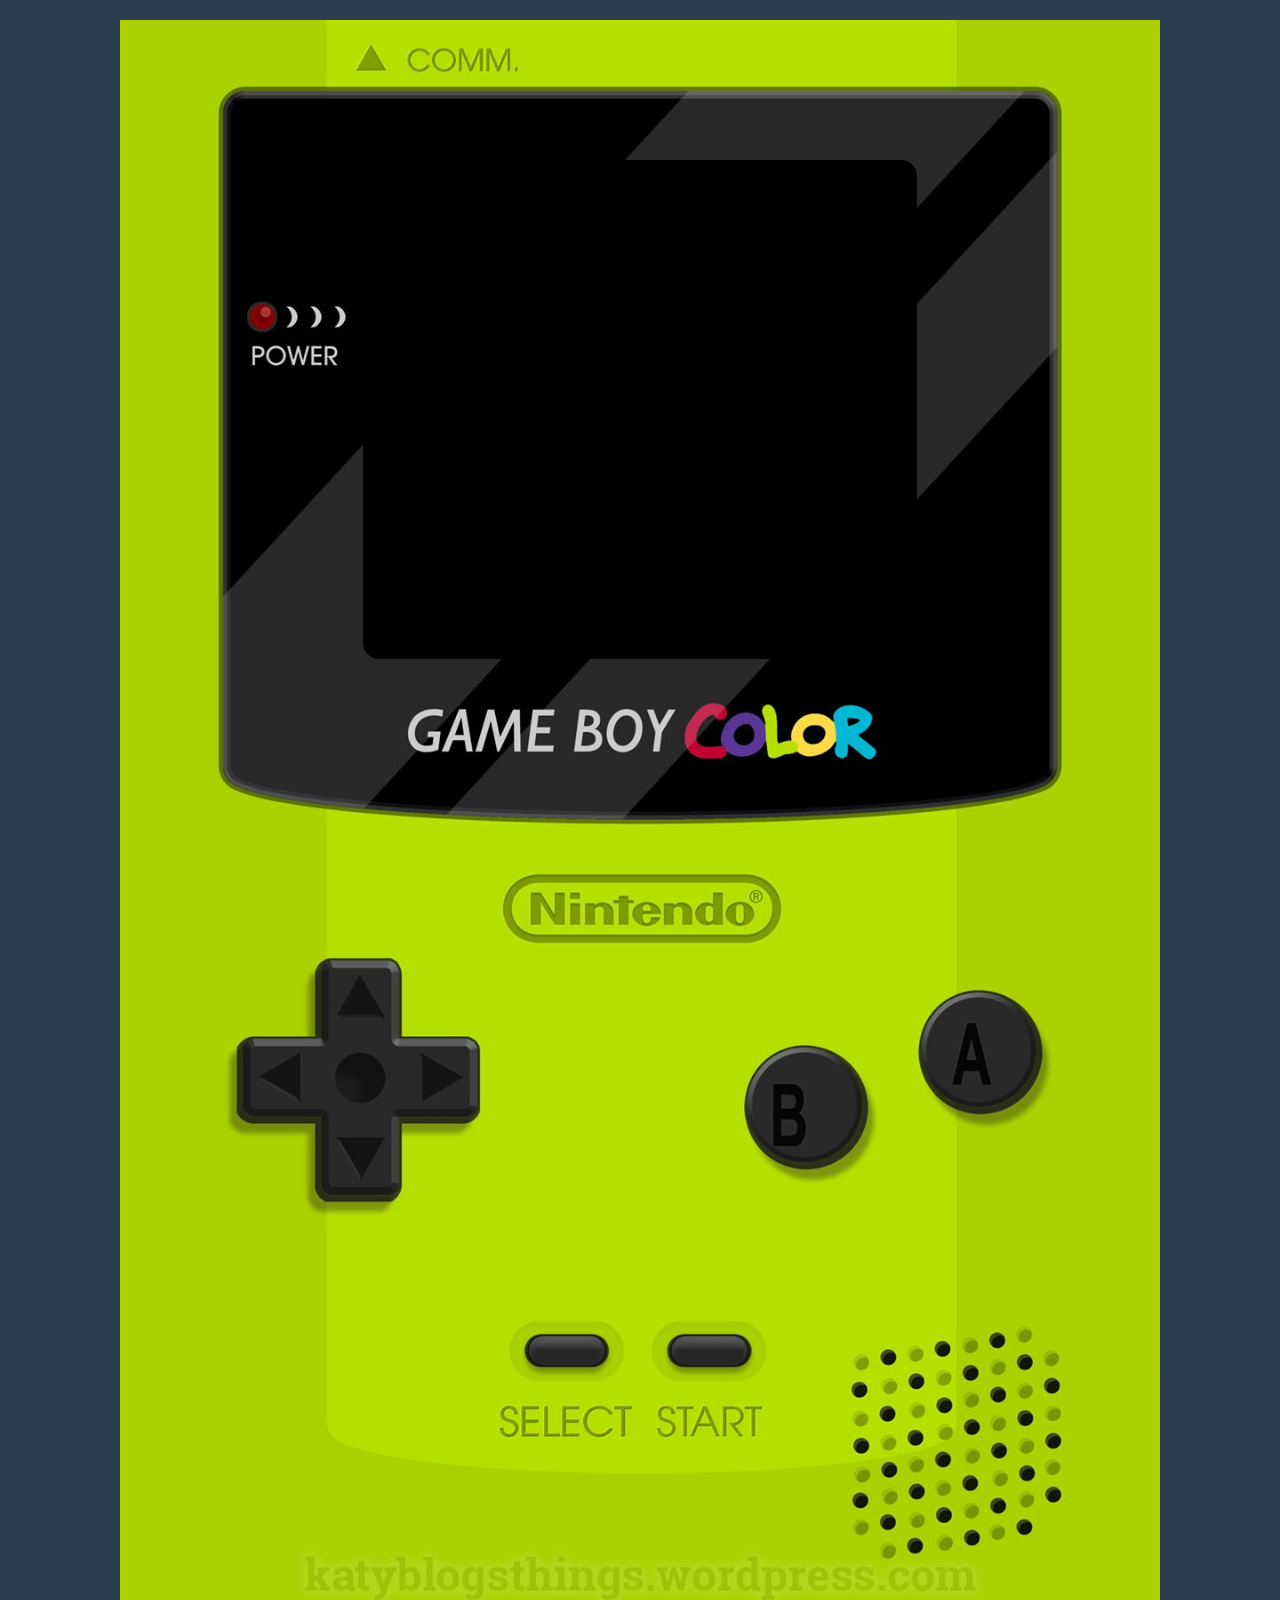
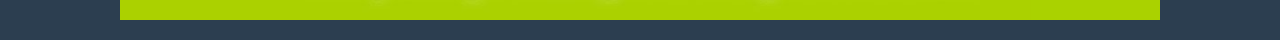
<file: game/index.html>
<!DOCTYPE html>
<html lang="en">
<head>
    <meta charset="UTF-8">
    <meta name="viewport" content="width=device-width, initial-scale=1.0">
    <link rel="stylesheet" href="game-style.css">
    <title>Document</title>
</head>
<body>
        
    <div class="gameboy-container" >
        <div class="gameboy-overlay" ></div>
    </div>
    <canvas id="gameCanvas" width="550" height="495" style="border: 2px solid #000; border-radius: 1rem 1rem;"></canvas>
    <script src="game_test.js"></script>

</body>
</html>
</file>
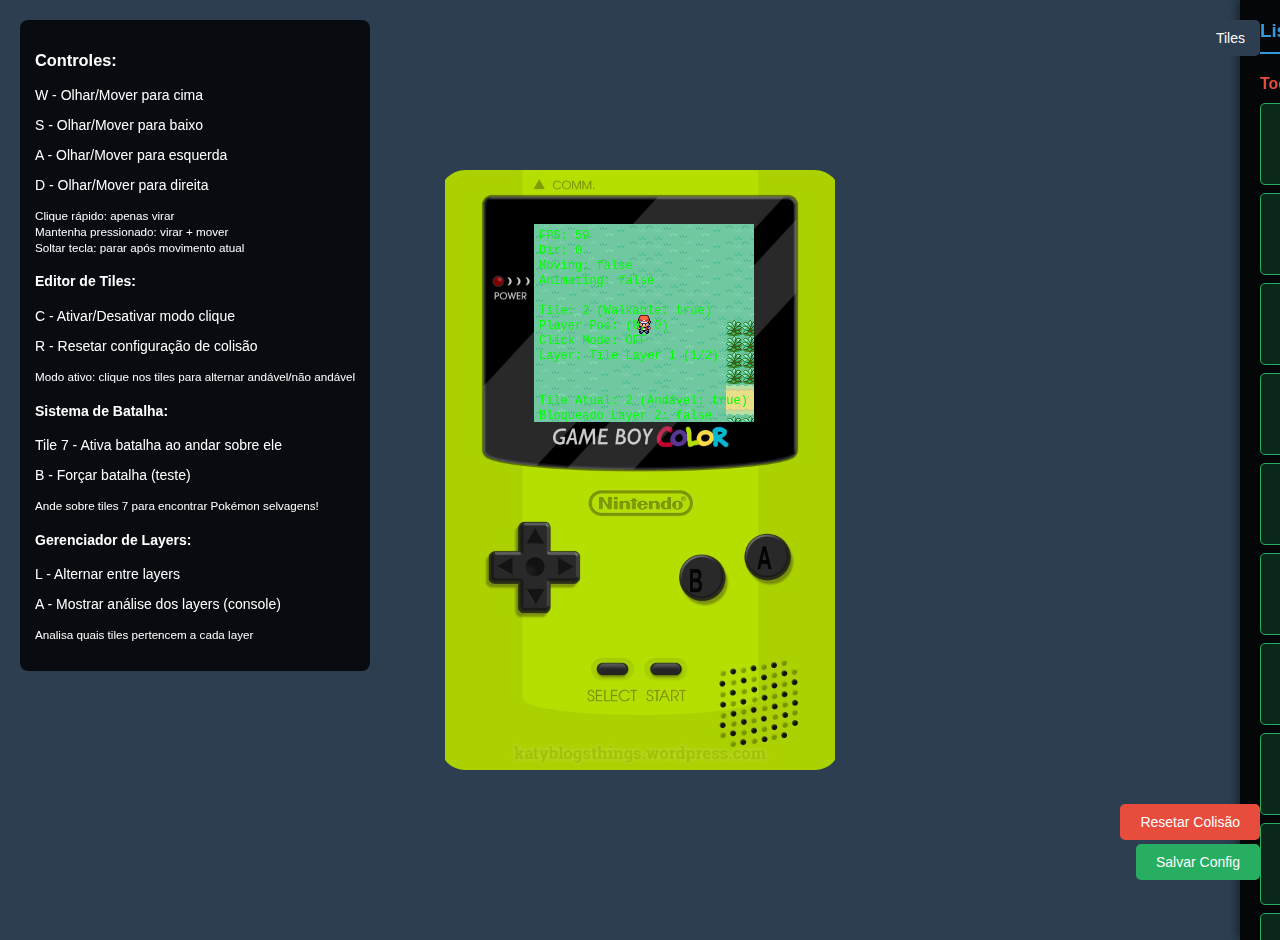
<file: game/123index.html>
<!DOCTYPE html>
<html lang="en">
<head>
    <meta charset="UTF-8">
    <meta name="viewport" content="width=device-width, initial-scale=1.0">
    <title>Pokemon Style Game - Game Boy</title>
    <style>
        body {
            margin: 0;
            padding: 20px;
            background-color: #2c3e50;
            display: flex;
            justify-content: center;
            align-items: center;
            min-height: 100vh;
            font-family: Arial, sans-serif;
        }
        
        .gameboy-container {
            position: relative;
            width: 400px;
            height: 600px;
            background-image: url('game-boy-green.jpg');
            background-size: contain;
            background-repeat: no-repeat;
            background-position: center;
            display: flex;
            justify-content: center;
            align-items: center;
            border-radius: 25px; /* Bordas arredondadas equilibradas */
            overflow: hidden; /* Garante que a imagem respeite as bordas arredondadas */
        }
        
        #gameCanvas {
            position: absolute;
            top: 54px; /* Ajustado para alinhar com a tela do Game Boy */
            left: 51%;
            transform: translateX(-50%);
            width: 220px; /* Tamanho da tela do Game Boy - aumentado 10% */
            height: 198px; /* Tamanho da tela do Game Boy - aumentado 10% */
            border: none;
            border-radius: 0;
            box-shadow: none;
            background-color: #000;
        }
        
        .instructions {
            position: fixed;
            top: 20px;
            left: 20px;
            color: white;
            background-color: rgba(0,0,0,0.8);
            padding: 15px;
            border-radius: 8px;
            font-size: 14px;
            z-index: 1000;
        }
        
        .gameboy-overlay {
            position: absolute;
            top: 0;
            left: 0;
            width: 100%;
            height: 100%;
            pointer-events: none;
            z-index: 10;
        }
        
        /* Sidebar para lista de tiles */
        .tile-sidebar {
            position: fixed;
            top: 0;
            right: -300px;
            width: 300px;
            height: 100vh;
            background-color: rgba(0, 0, 0, 0.9);
            color: white;
            transition: right 0.3s ease;
            z-index: 2000;
            overflow-y: auto;
            padding: 20px;
            box-shadow: -2px 0 10px rgba(0, 0, 0, 0.5);
        }
        
        .tile-sidebar.open {
            right: 0;
        }
        
        .tile-sidebar-toggle {
            position: fixed;
            top: 20px;
            right: 20px;
            background-color: #2c3e50;
            color: white;
            border: none;
            padding: 10px 15px;
            border-radius: 5px;
            cursor: pointer;
            z-index: 2001;
            font-size: 14px;
            transition: background-color 0.3s ease;
        }
        
        .tile-sidebar-toggle:hover {
            background-color: #34495e;
        }
        
        .tile-sidebar h3 {
            margin-top: 0;
            color: #3498db;
            border-bottom: 2px solid #3498db;
            padding-bottom: 10px;
        }
        
        .tile-category {
            margin-bottom: 20px;
        }
        
        .tile-category h4 {
            color: #e74c3c;
            margin-bottom: 10px;
        }
        
        .tile-list {
            display: grid;
            grid-template-columns: repeat(2, 1fr);
            gap: 8px;
            margin-bottom: 15px;
        }
        
        .tile-item {
            background-color: rgba(255, 255, 255, 0.1);
            padding: 6px;
            border-radius: 5px;
            text-align: center;
            font-size: 10px;
            border: 1px solid rgba(255, 255, 255, 0.2);
            display: flex;
            flex-direction: column;
            align-items: center;
            min-height: 50px;
        }
        
        .tile-item canvas,
        .tile-item img {
            border: 1px solid rgba(255, 255, 255, 0.3);
            border-radius: 3px;
            margin-bottom: 4px;
        }
        
        .tile-item.walkable {
            border-color: #27ae60;
            background-color: rgba(39, 174, 96, 0.2);
        }
        
        .tile-item.non-walkable {
            border-color: #e74c3c;
            background-color: rgba(231, 76, 60, 0.2);
        }
        
        .tile-item.current {
            border-color: #f39c12;
            background-color: rgba(243, 156, 18, 0.3);
            font-weight: bold;
        }
        
        .tile-item:hover {
            background-color: rgba(255, 255, 255, 0.2);
            transform: scale(1.05);
            transition: all 0.2s ease;
        }
        
        .tile-item button {
            transition: background-color 0.2s ease;
        }
        
        .tile-item button:hover {
            opacity: 0.8;
        }
        
        .save-button {
            position: fixed;
            bottom: 20px;
            right: 20px;
            background-color: #27ae60;
            color: white;
            border: none;
            padding: 10px 20px;
            border-radius: 5px;
            cursor: pointer;
            z-index: 2002;
            font-size: 14px;
            transition: background-color 0.3s ease;
        }
        
        .save-button:hover {
            background-color: #219a52;
        }
    </style>
</head>
<body>
    <div class="instructions">
        <h3>Controles:</h3>
        <p>W - Olhar/Mover para cima</p>
        <p>S - Olhar/Mover para baixo</p>
        <p>A - Olhar/Mover para esquerda</p>
        <p>D - Olhar/Mover para direita</p>
        <p><small>Clique rápido: apenas virar<br>Mantenha pressionado: virar + mover<br>Soltar tecla: parar após movimento atual</small></p>
        <h4>Editor de Tiles:</h4>
        <p>C - Ativar/Desativar modo clique</p>
        <p>R - Resetar configuração de colisão</p>
        <p><small>Modo ativo: clique nos tiles para alternar andável/não andável</small></p>
        <h4>Sistema de Batalha:</h4>
        <p>Tile 7 - Ativa batalha ao andar sobre ele</p>
        <p>B - Forçar batalha (teste)</p>
        <p><small>Ande sobre tiles 7 para encontrar Pokémon selvagens!</small></p>
        <h4>Gerenciador de Layers:</h4>
        <p>L - Alternar entre layers</p>
        <p>A - Mostrar análise dos layers (console)</p>
        <p><small>Analisa quais tiles pertencem a cada layer</small></p>
    </div>
    
    <div class="gameboy-container">
        <canvas id="gameCanvas" width="220" height="198"></canvas>
        <div class="gameboy-overlay"></div>
    </div>
    
    <!-- Botão para abrir/fechar sidebar -->
    <button class="tile-sidebar-toggle" onclick="toggleTileSidebar()">Tiles</button>
    
    <!-- Botão para salvar configurações -->
    <button class="save-button" onclick="saveTileConfig()">Salvar Config</button>
    
    <!-- Botão para resetar configurações -->
    <button class="reset-button" onclick="resetCollisionConfig()" style="position: fixed; bottom: 60px; right: 20px; background-color: #e74c3c; color: white; border: none; padding: 10px 20px; border-radius: 5px; cursor: pointer; z-index: 2002; font-size: 14px;">Resetar Colisão</button>
    
    <!-- Sidebar de tiles -->
    <div class="tile-sidebar" id="tileSidebar">
        <h3>Lista de Tiles</h3>
        
        <div class="tile-category">
            <h4>Todos os Tiles do Mapa</h4>
            <div class="tile-list" id="walkableTilesList">
                <!-- Será preenchido pelo JavaScript -->
            </div>
        </div>
        
        <div class="tile-category">
            <h4>Tiles Bloqueados</h4>
            <div class="tile-list" id="nonWalkableTilesList">
                <!-- Será preenchido pelo JavaScript -->
            </div>
        </div>
        
        <div class="tile-category">
            <h4>Tile Atual</h4>
            <div class="tile-list" id="currentTileInfo">
                <!-- Será preenchido pelo JavaScript -->
            </div>
        </div>
    </div>
    
    <script src="game2.js"></script>
</body>
</html>
</file>
<file: game/game-style.css>
body {
            margin: 0;
            padding: 20px;
            background-color: #2c3e50;
            display: flex;
            justify-content: center;
            align-items: center;
            min-height: 100vh;
            font-family: Arial, sans-serif;
        }

        #gameCanvas {
            position: absolute;
            top: 160px; /* Ajustado para alinhar com a tela do Game Boy */
            left: 50%;
            transform: translateX(-50%);
            border: none;
            border-radius: 0;
            box-shadow: none;
            background-color: #000;
        }

        .gameboy-overlay {
            position: absolute;
            top: 0;
            left: 0;
            width: 100%;
            height: 100%;
            pointer-events: none;
            z-index: 10;
        }

            .gameboy-container {
            position: relative;
            width: 1400px;
            height: 1600px;
            background-image: url('game-boy-green.jpg');
            background-size: contain;
            background-repeat: no-repeat;
            background-position: center;
            display: flex;
            justify-content: center;
            align-items: center;
            border-radius: 25px; /* Bordas arredondadas equilibradas */
            overflow: hidden; /* Garante que a imagem respeite as bordas arredondadas */
        }
</file>
